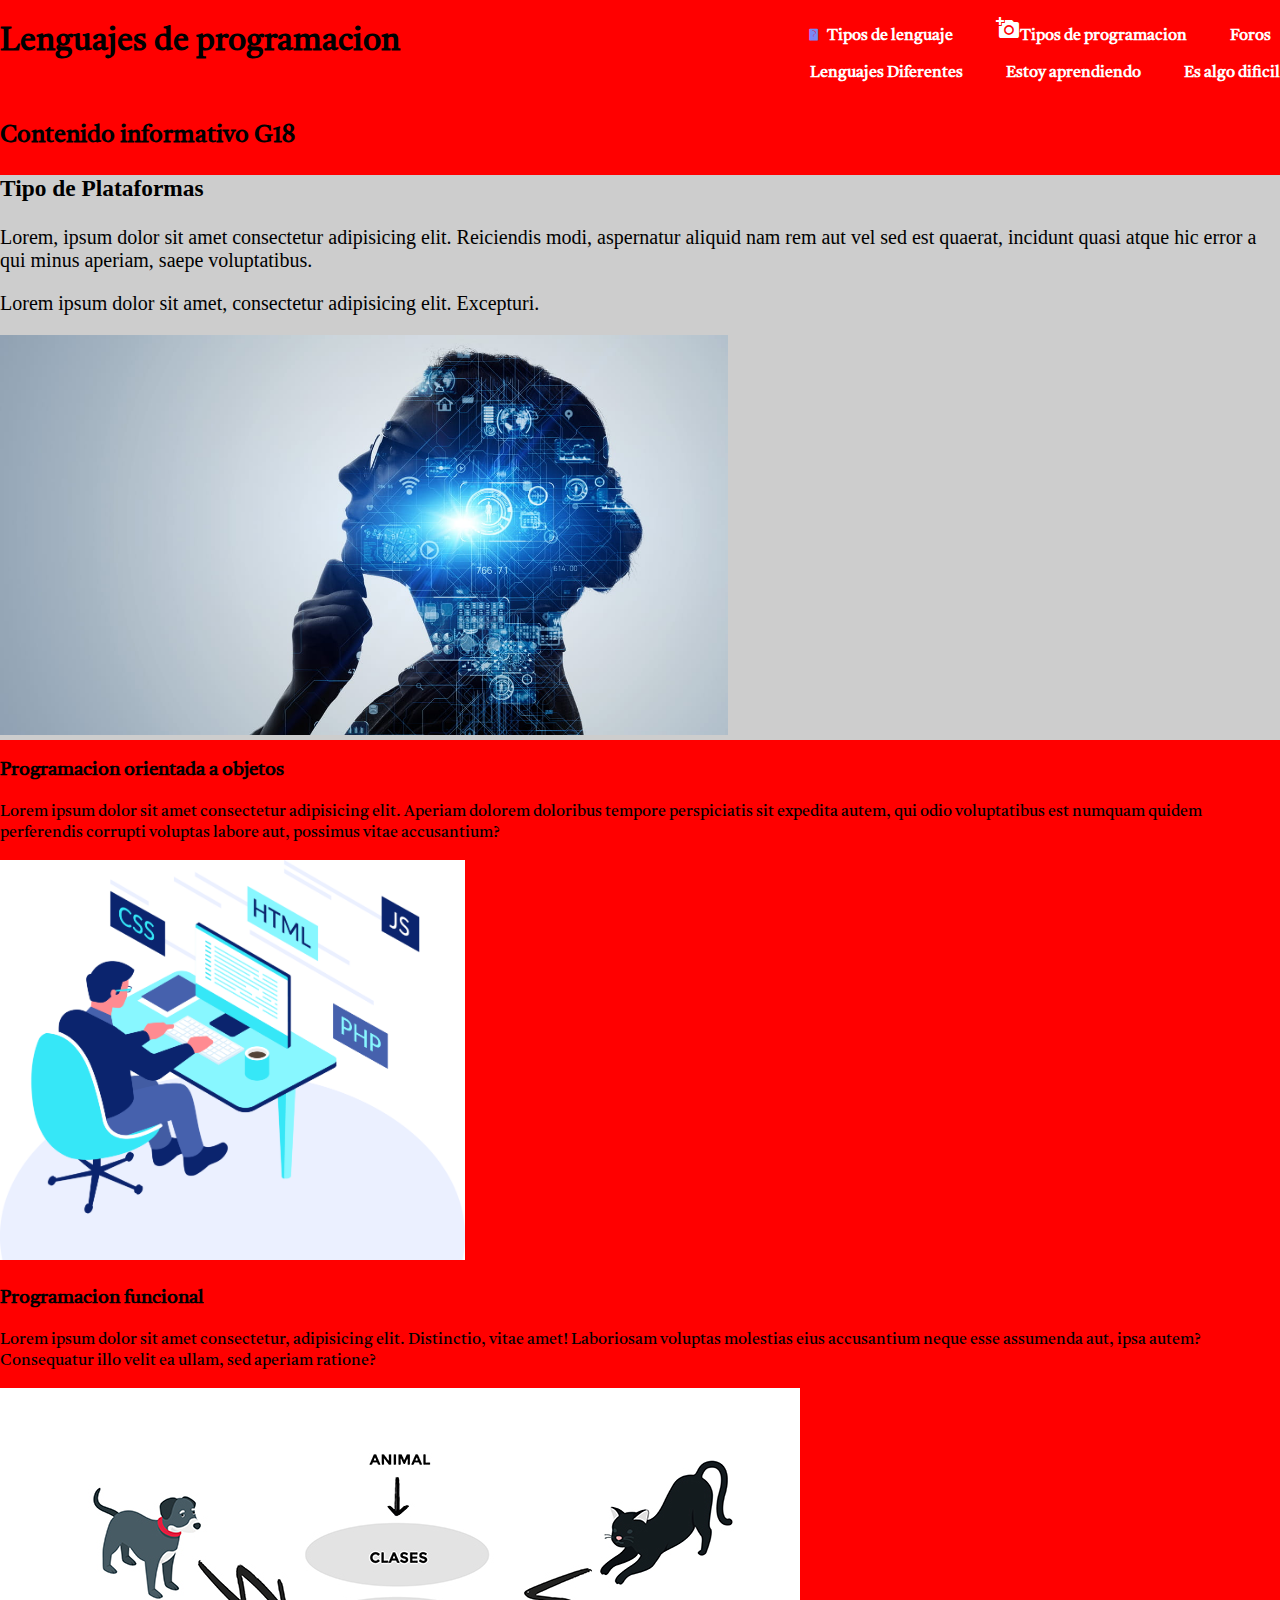
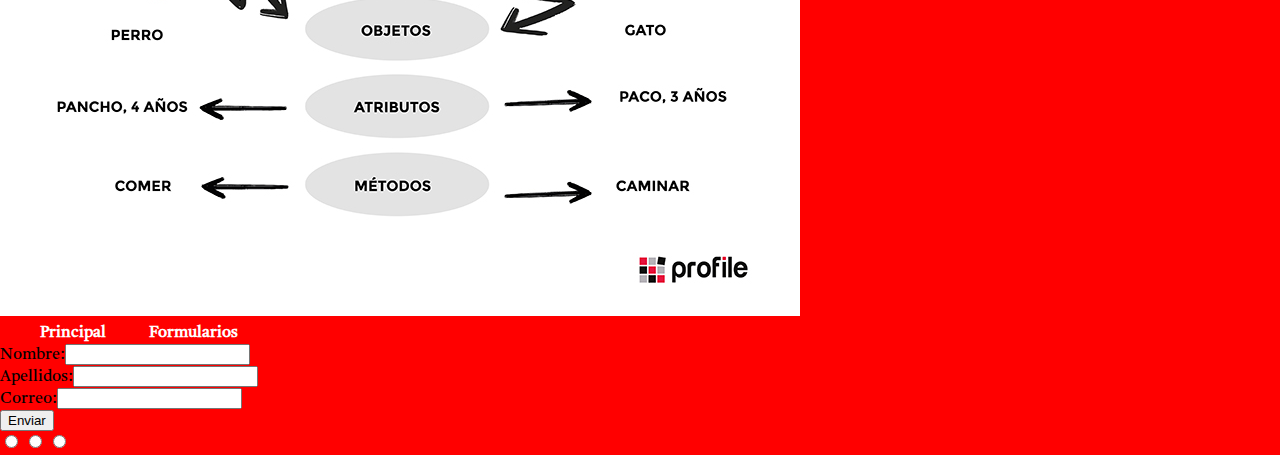
<file: 01_intro_html/index.html>
<!DOCTYPE html> <!--indicar que trabajaremos en HTML5 -->
<html lang="es"> <!--Interpretacion del lenguaje para el navegador  -->
<head> <!--Almacenamiento de los metadatos y archivos externos(CSS,JS e Img) -->
    <meta charset="UTF-8"> <!--Caracteres aceptados de la region-->
    <meta http-equiv="X-UA-Compatible" content="IE=edge"><!--Compatibilidad de los navegadores-->
    <meta name="viewport" content="width=device-width, initial-scale=1.0"><!--La escala incial o dimensiones de la pagina-->
    <link rel="stylesheet" href="https://i.icomoon.io/public/temp/f996ad7e5a/UntitledProject/style.css">
    <link href="https://fonts.googleapis.com/icon?family=Material+Icons" rel="stylesheet">
    <link rel="stylesheet" href="css/style.css">
    <title>Document</title> <!--Texto / Titulo de la pagina-->
</head>
<body><!--Que contenga la estructura general de la pagina web-->
    <header>
        <h1>Lenguajes de programacion</h1>
        <nav>
            <ul type="square"><!--Nav interna-->
                <li><a href="#seccion1"><span class="icon-github"></span>Tipos de lenguaje</a></li>
                <li><a href="#seccion2"><i class="material-icons">add_a_photo</i>Tipos de programacion</a></li>
                <li><a href="#seccion3">Foros</a></li>
            </ul>
            <ol start="10" type="I"><!--Nav por medio de url-->
                <li><a href="https://theuselessweb.com/" target="_blank">Lenguajes Diferentes</a></li>
                <li><a href="#">Estoy aprendiendo</a></li>
                <li><a href="#">Es algo dificil</a></li>
            </ol>
        </nav>
    </header>
    <main>
        <h2>Contenido informativo G18</h2>

        <section id="seccion1">
            <h3>Tipo de Plataformas</h3>
            <p>Lorem, ipsum dolor sit amet consectetur adipisicing elit. Reiciendis modi, aspernatur aliquid nam rem aut vel sed est quaerat, incidunt quasi atque hic error a qui minus aperiam, saepe voluptatibus.</p>
            <p>Lorem ipsum dolor sit amet, consectetur adipisicing elit. Excepturi.</p>
            <img src="img/avances-en-la-tecnologia.jpg" alt="Avances en la tecnolgia" height="400px">
        </section>
        <section id="seccion2">
            <h3>Programacion orientada a objetos</h3>
            <p>Lorem ipsum dolor sit amet consectetur adipisicing elit. Aperiam dolorem doloribus tempore perspiciatis sit expedita autem, qui odio voluptatibus est numquam quidem perferendis corrupti voluptas labore aut, possimus vitae accusantium?</p>
            <img src="img/Persona-programando.png" alt="Programador" height="400px">
        </section>
        <section id="seccion3">
            <h3>Programacion funcional</h3>
            <p>Lorem ipsum dolor sit amet consectetur, adipisicing elit. Distinctio, vitae amet! Laboriosam voluptas molestias eius accusantium neque esse assumenda aut, ipsa autem? Consequatur illo velit ea ullam, sed aperiam ratione?</p>
            <img src="img/programacion_orientada_a_objetos.jpg" alt="programacion_orientada_a_objetos">
        </section>
    </main>
    <a href="#">Principal</a>
    <a href="forms.html">Formularios</a><br>
    <aside>
        <form>
            Nombre:<input type="text"><br>
            Apellidos:<input type="text"><br>
            Correo:<input type="text"><br>
            <button>Enviar</button><br>

            <input type="radio" name="usuario" id="usuario">
            <input type="radio" name="contraseña" id="contraseña">
            <input type="radio" name="edad" id="edad">
        </form>
    </aside>
    <footer>
        
    </footer>
</body>
</html>
</file>
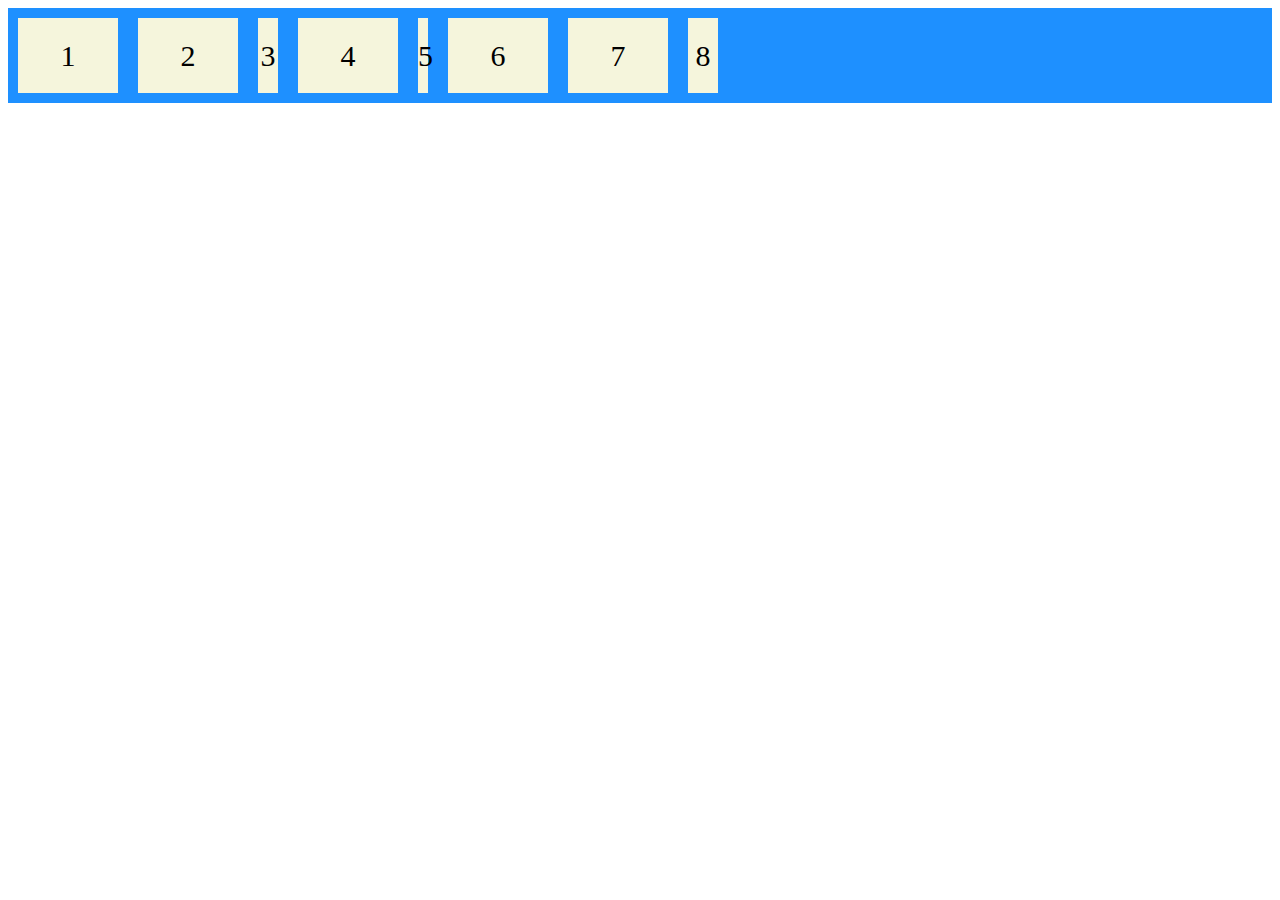
<file: 04_css_flexbox/index.html>
<!DOCTYPE html>
<html lang="en">
<head>
    <meta charset="UTF-8">
    <meta http-equiv="X-UA-Compatible" content="IE=edge">
    <meta name="viewport" content="width=device-width, initial-scale=1.0">
    <title>Css Flexbox</title>
    <style>
        .flex-container{
            display: flex;
            flex-wrap: nowrap;
            flex-direction: row;
            background-color: dodgerblue;
        }
        .flex-container div{
            background-color: beige;
            margin: 10px;
            text-align: center;
            line-height: 75px;
            width: 100px;
            font-size: 30px;
        }
    </style>
</head>
<body>
    <div class="flex-container">
        <div>1</div>
        <div>2</div>
        <div style="width: 20px;">3</div>
        <div>4</div>
        <div style="width: 10px;">5</div>
        <div>6</div>
        <div>7</div>
        <div style="width: 30px;">8</div>
    </div>
</body>
</html>
</file>
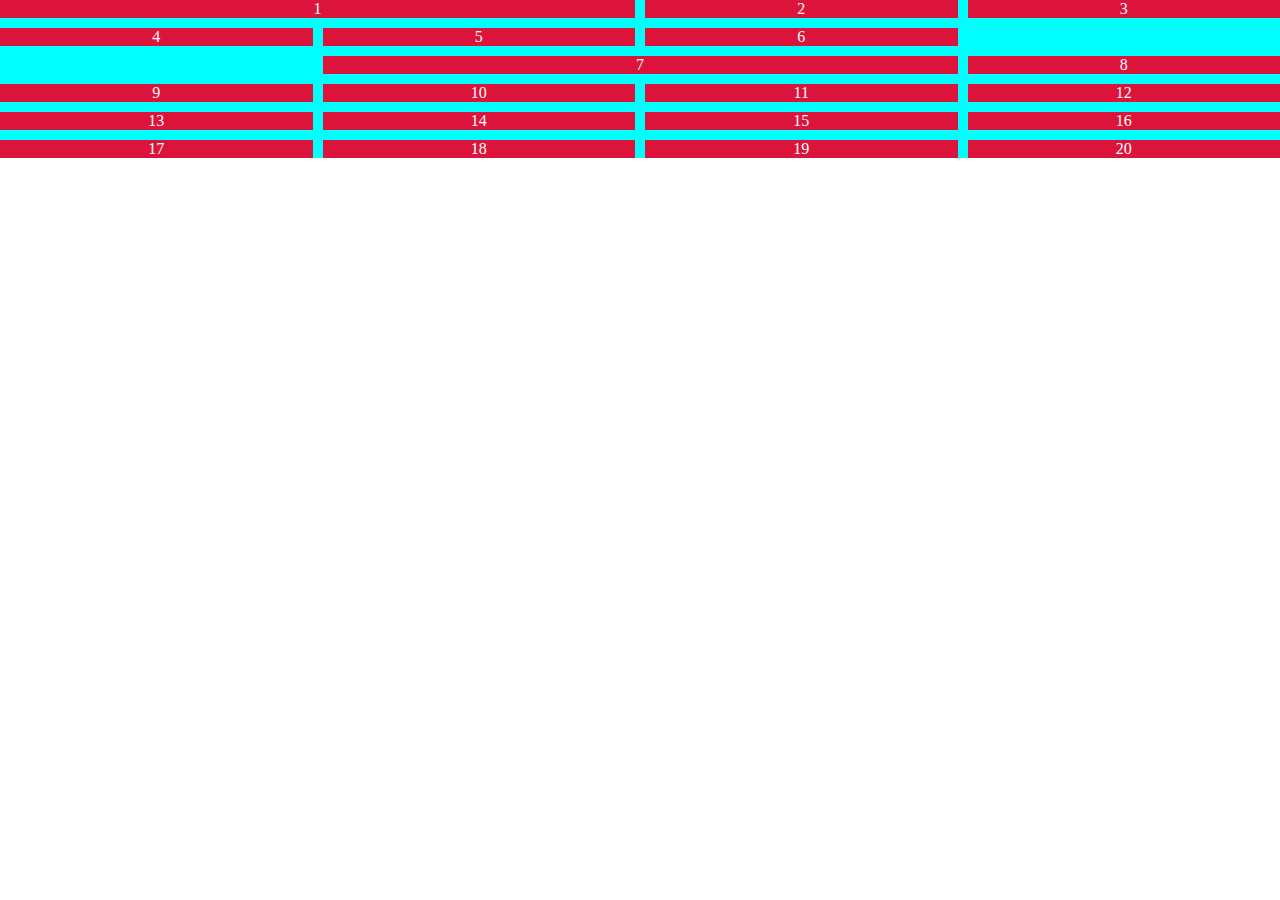
<file: 05_Grid_css/index.html>
<!DOCTYPE html>
<html lang="es">
<head>
    <meta charset="UTF-8">
    <meta http-equiv="X-UA-Compatible" content="IE=edge">
    <meta name="viewport" content="width=device-width, initial-scale=1.0">
    <title>Grid Css</title>
    <link rel="stylesheet" href="css/style.css">
</head>
<body>
    <main>
        
        <article class="item1 item3">1</article>
        <article>2</article>
        <article>3</article>
        <article>4</article>
        <article>5</article>
        <article>6</article>
        <article class="item2">7</article>
        <article>8</article>
        <article>9</article>
        <article>10</article>
        <article>11</article>
        <article>12</article>
        <article>13</article>
        <article>14</article>
        <article>15</article>
        <article>16</article>
        <article>17</article>
        <article>18</article>
        <article>19</article>
        <article>20</article>
    </main>
</body>
</html>
</file>
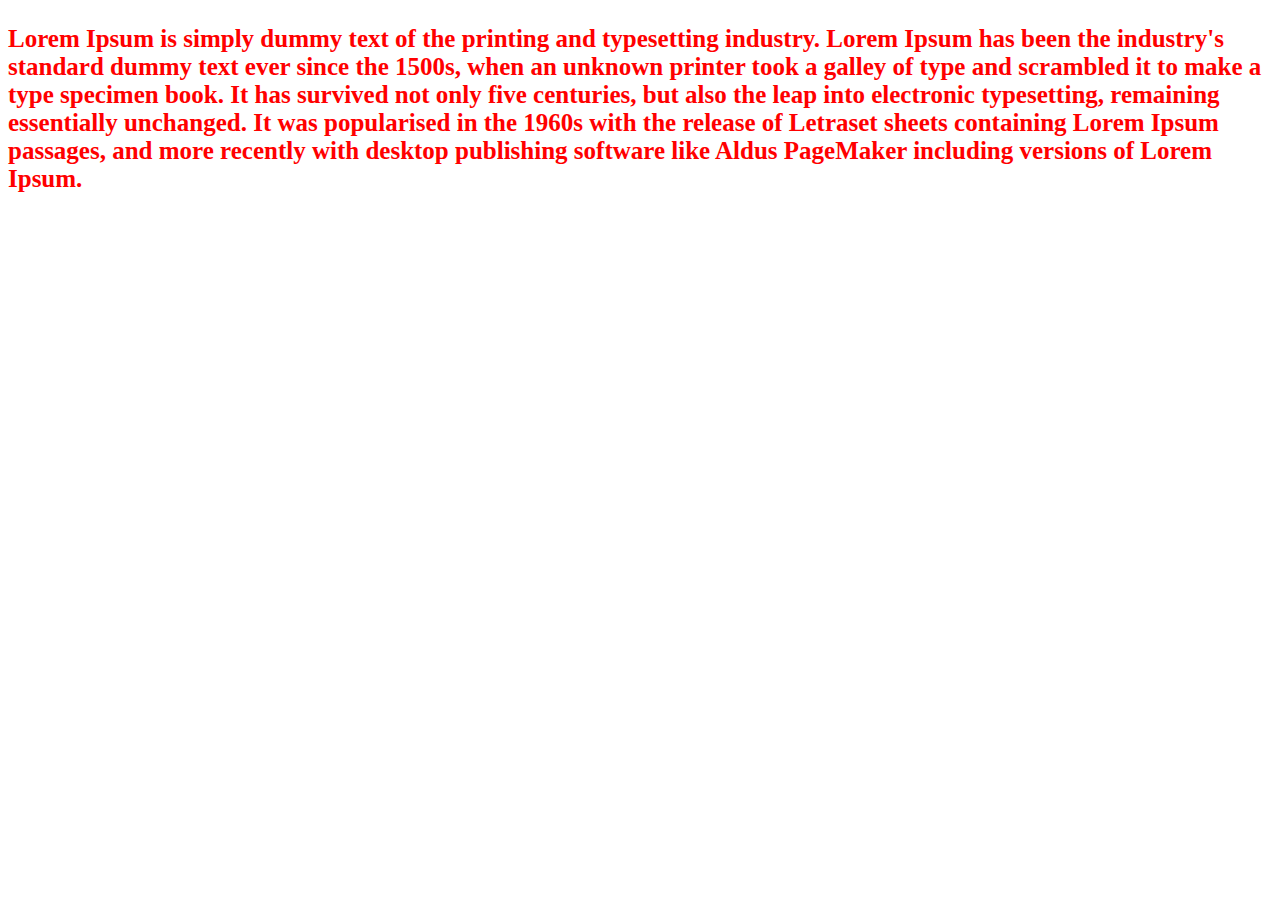
<file: 02_intro_css/02_css_basics/index.html>
<!DOCTYPE html>
<html lang="en">

<head>
    <meta charset="UTF-8">
    <meta http-equiv="X-UA-Compatible" content="IE=edge">
    <meta name="viewport" content="width=device-width, initial-scale=1.0">
    <title>CSS Class</title>
</head>

<!-- *** CSS Externo *** -->
<link rel="stylesheet" href="css/index.css">
<!-- *** CSS Externo *** -->

<!-- ***CSS Incrustado **** -->
 <style>
    p {
        font-size:20px;
        font-weight: bold;
        color: cadetblue;
    }
</style> 
<!-- ***CSS Incrustado **** -->

<body>

    <div>
        <!-- *** CSS en linea *** -->
        <p style="color:red; font-size:25px;">
            Lorem Ipsum is simply dummy text of the printing and typesetting industry.
            Lorem Ipsum has been the industry's standard dummy text ever since the 1500s,
            when an unknown printer took a galley of type and scrambled it to make a type specimen book.
            It has survived not only five centuries, but also the leap into electronic typesetting,
            remaining essentially unchanged. It was popularised in the 1960s with the release of Letraset sheets
            containing Lorem Ipsum passages, and more recently with desktop publishing software like
            Aldus PageMaker including versions of Lorem Ipsum.
        </p>
    </div>
</body>

</html>
</file>
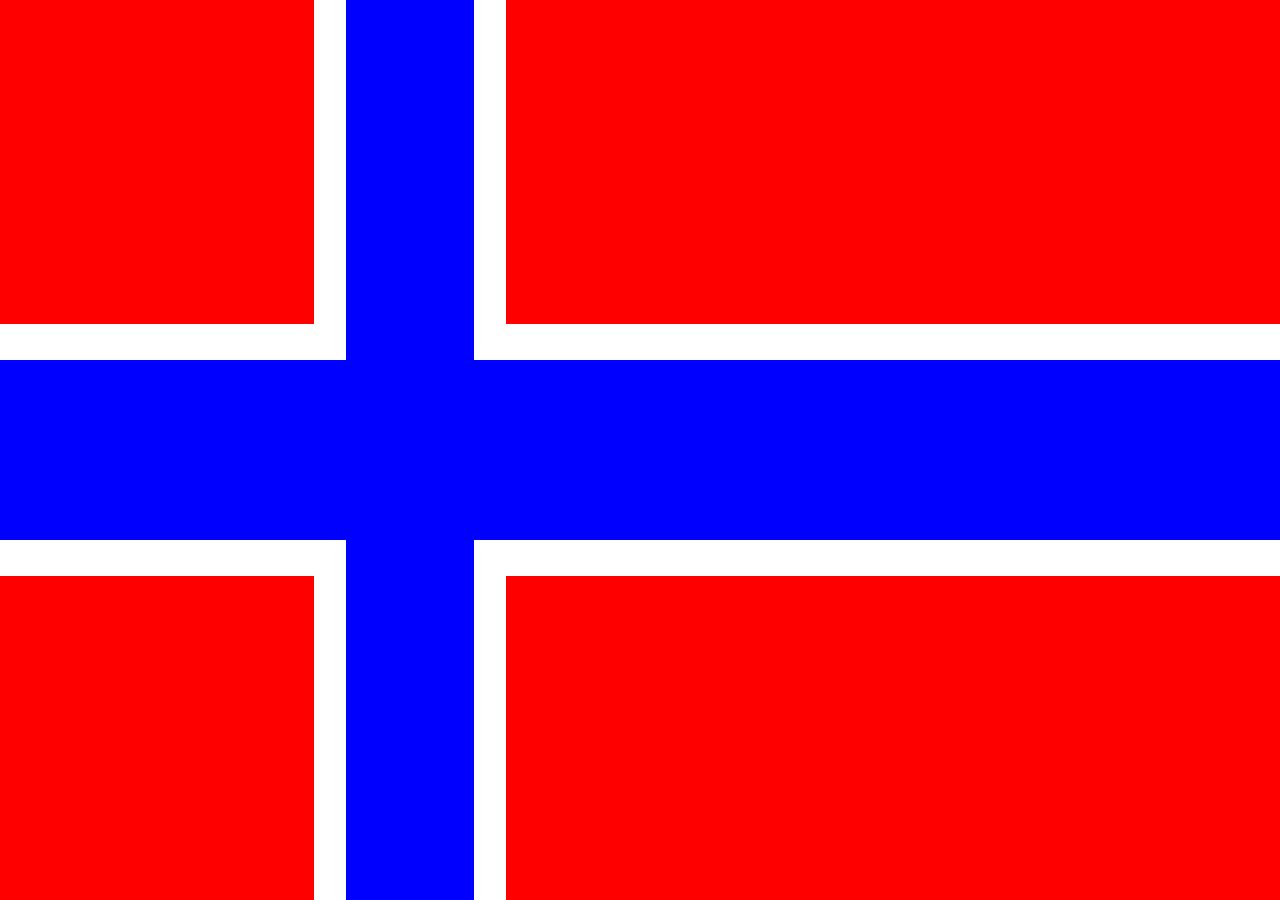
<file: 04_css_flexbox/Ejercicio bandera/index.html>
<!DOCTYPE html>
<html lang="es">
<head>
    <meta charset="UTF-8">
    <meta http-equiv="X-UA-Compatible" content="IE=edge">
    <meta name="viewport" content="width=device-width, initial-scale=1.0">
    <title>Bandera</title>
    <link rel="stylesheet" href="index.css">

</head>
<body>
    <div class="padre">
        <div class="izquierda">
            <div class="arriba">
                <div class="rojo"></div>
            </div>
            <div class="abajo">
                    <div class="rojo"></div>
            </div>
        </div>
        <div class="derecha">
            <div class="arriba2">
                    <div class="rojo2"></div>
            </div>
            <div class="abajo2">
                    <div class="rojo2"></div>
            </div>
        </div>
    </div>
</body>
</html>
</file>
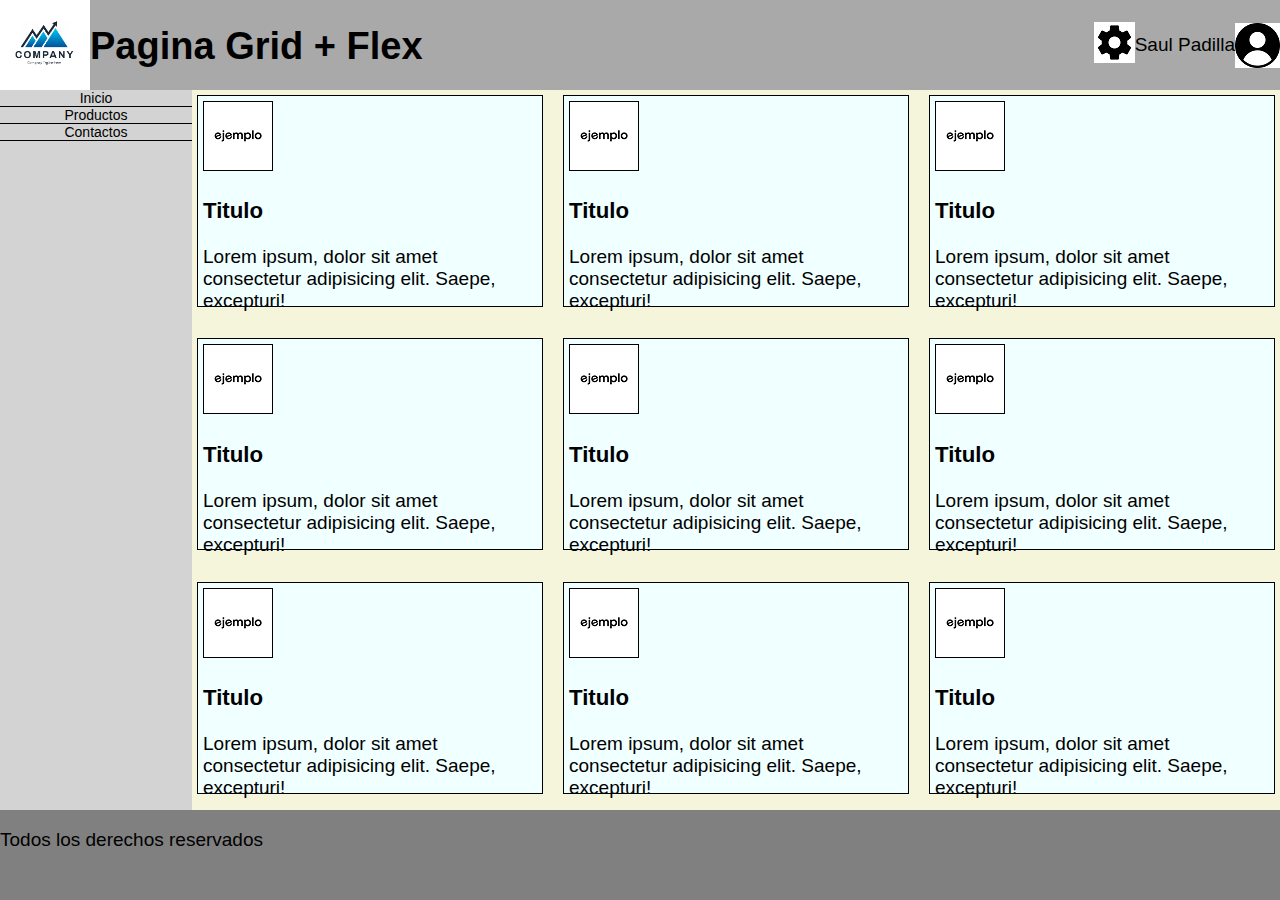
<file: 05_Grid_css/5_1_grid_pag/index.html>
<!DOCTYPE html>
<html lang="es">
<head>
    <meta charset="UTF-8">
    <meta http-equiv="X-UA-Compatible" content="IE=edge">
    <meta name="viewport" content="width=device-width, initial-scale=1.0">
    <title>Venta de articulos</title>
    <link rel="stylesheet" href="css/style.css">
</head>
<body>
    <header>
        <div>
            <img src="img/logo.jpg" alt="logo">
            <h1>Pagina Grid + Flex</h1>
        </div>
        <nav>
            <a href="#"><img src="img/ajustes.png" alt="ajustes"></a>
            <span>Saul Padilla</span>
            <img src="img/usuario.png" alt="usuario">
        </nav>
    </header>
    <main>
        <aside>
            <nav>
                <a href="#">Inicio</a>
                <a href="#">Productos</a>
                <a href="#">Contactos</a>
            </nav>
        </aside>
        <section>
            <article>
                <img src="img/download.png" alt="">
                <h3>Titulo</h3>
                <p>Lorem ipsum, dolor sit amet consectetur adipisicing elit. Saepe, excepturi!</p>
            </article>
            <article>
                <img src="img/download.png" alt="">
                <h3>Titulo</h3>
                <p>Lorem ipsum, dolor sit amet consectetur adipisicing elit. Saepe, excepturi!</p>
            </article>
            <article>
                <img src="img/download.png" alt="">
                <h3>Titulo</h3>
                <p>Lorem ipsum, dolor sit amet consectetur adipisicing elit. Saepe, excepturi!</p>
            </article>
            <article>
                <img src="img/download.png" alt="">
                <h3>Titulo</h3>
                <p>Lorem ipsum, dolor sit amet consectetur adipisicing elit. Saepe, excepturi!</p>
            </article>
            <article>
                <img src="img/download.png" alt="">
                <h3>Titulo</h3>
                <p>Lorem ipsum, dolor sit amet consectetur adipisicing elit. Saepe, excepturi!</p>
            </article>
            <article>
                <img src="img/download.png" alt="">
                <h3>Titulo</h3>
                <p>Lorem ipsum, dolor sit amet consectetur adipisicing elit. Saepe, excepturi!</p>
            </article>
            <article>
                <img src="img/download.png" alt="">
                <h3>Titulo</h3>
                <p>Lorem ipsum, dolor sit amet consectetur adipisicing elit. Saepe, excepturi!</p>
            </article>
            <article>
                <img src="img/download.png" alt="">
                <h3>Titulo</h3>
                <p>Lorem ipsum, dolor sit amet consectetur adipisicing elit. Saepe, excepturi!</p>
            </article>
            <article>
                <img src="img/download.png" alt="">
                <h3>Titulo</h3>
                <p>Lorem ipsum, dolor sit amet consectetur adipisicing elit. Saepe, excepturi!</p>
            </article>
        </section>
    </main>
    <footer>
        <p>Todos los derechos reservados</p>
    </footer>
</body>
</html>
</file>
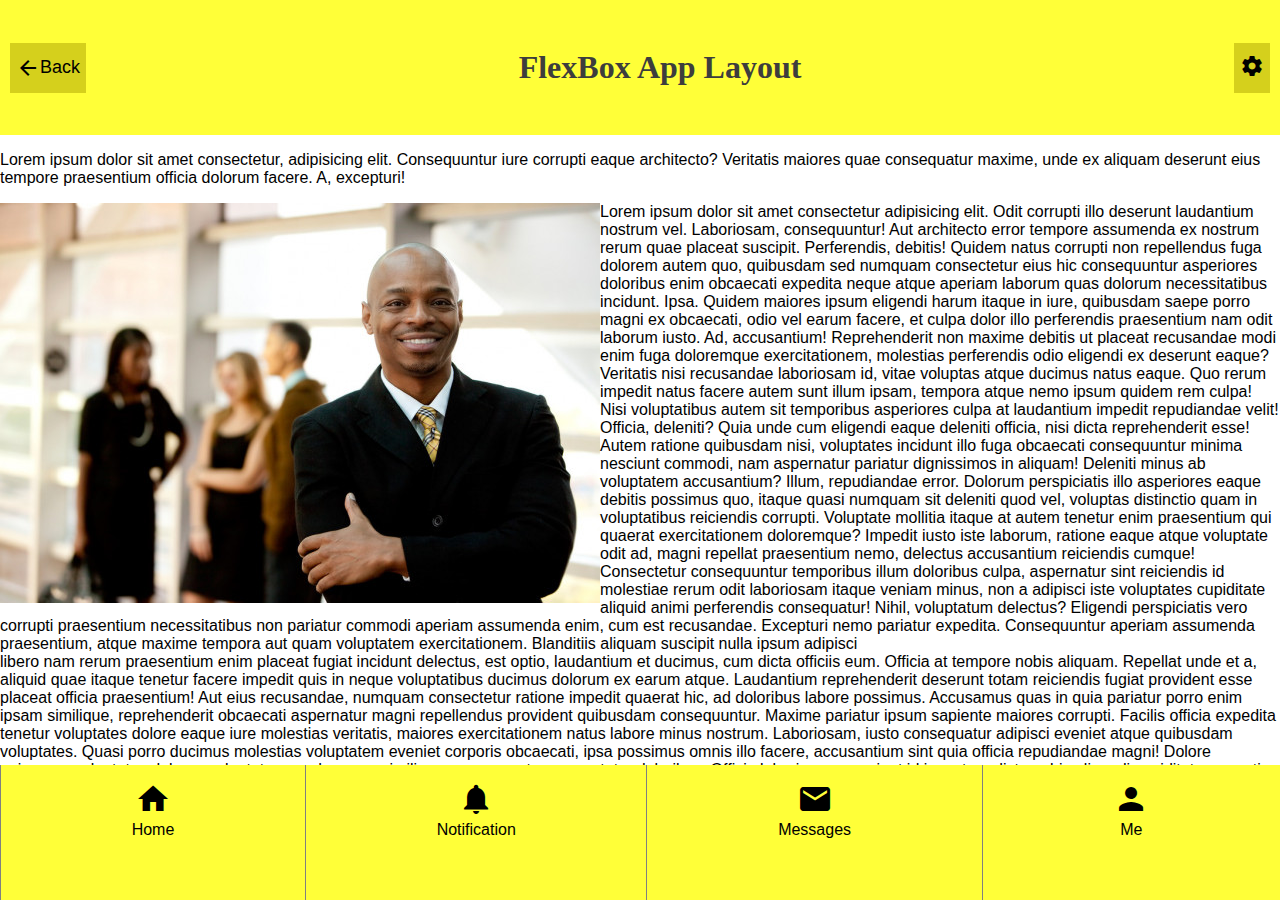
<file: 05_Grid_css/5_2_Ejercicios/Ejercicio 2/index.html>
<!DOCTYPE html>
<html lang="es">
<head>
    <meta charset="UTF-8">
    <meta http-equiv="X-UA-Compatible" content="IE=edge">
    <meta name="viewport" content="width=device-width, initial-scale=1.0">
    <link rel="stylesheet" href="style.css">
    <link rel="stylesheet" href="https://fonts.googleapis.com/icon?family=Material+Icons">
    <title>Ejercicio 2</title>
</head>
<body>
    <header>
        <button id="b1">
            <i class="material-icons md-18">arrow_back</i>
            Back</button>
        <h1>FlexBox App Layout</h1>
        <button id="b2"><i class="material-icons">settings</i></button>
    </header>

    <main>
        <p>Lorem ipsum dolor sit amet consectetur, adipisicing elit. Consequuntur iure corrupti eaque architecto? Veritatis maiores quae consequatur maxime, unde ex aliquam deserunt eius tempore praesentium officia dolorum facere. A, excepturi!</p>
        <img src="img/persona.png" alt="Persona"> 
        <p>Lorem ipsum dolor sit amet consectetur adipisicing elit. Odit corrupti illo deserunt laudantium nostrum vel. Laboriosam, consequuntur! Aut architecto error tempore assumenda ex nostrum rerum quae placeat suscipit. Perferendis, debitis!
        Quidem natus corrupti non repellendus fuga dolorem autem quo, quibusdam sed numquam consectetur eius hic consequuntur asperiores doloribus enim obcaecati expedita neque atque aperiam laborum quas dolorum necessitatibus incidunt. Ipsa.
        Quidem maiores ipsum eligendi harum itaque in iure, quibusdam saepe porro magni ex obcaecati, odio vel earum facere, et culpa dolor illo perferendis praesentium nam odit laborum iusto. Ad, accusantium!
        Reprehenderit non maxime debitis ut placeat recusandae modi enim fuga doloremque exercitationem, molestias perferendis odio eligendi ex deserunt eaque? Veritatis nisi recusandae laboriosam id, vitae voluptas atque ducimus natus eaque.
        Quo rerum impedit natus facere autem sunt illum ipsam, tempora atque nemo ipsum quidem rem culpa! Nisi voluptatibus autem sit temporibus asperiores culpa at laudantium impedit repudiandae velit! Officia, deleniti?
        Quia unde cum eligendi eaque deleniti officia, nisi dicta reprehenderit esse! Autem ratione quibusdam nisi, voluptates incidunt illo fuga obcaecati consequuntur minima nesciunt commodi, nam aspernatur pariatur dignissimos in aliquam!
        Deleniti minus ab voluptatem accusantium? Illum, repudiandae error. Dolorum perspiciatis illo asperiores eaque debitis possimus quo, itaque quasi numquam sit deleniti quod vel, voluptas distinctio quam in voluptatibus reiciendis corrupti.
        Voluptate mollitia itaque at autem tenetur enim praesentium qui quaerat exercitationem doloremque? Impedit iusto iste laborum, ratione eaque atque voluptate odit ad, magni repellat praesentium nemo, delectus accusantium reiciendis cumque!
        Consectetur consequuntur temporibus illum doloribus culpa, aspernatur sint reiciendis id molestiae rerum odit laboriosam itaque veniam minus, non a adipisci iste voluptates cupiditate aliquid animi perferendis consequatur! Nihil, voluptatum delectus?
        Eligendi perspiciatis vero corrupti praesentium necessitatibus non pariatur commodi aperiam assumenda enim, cum est recusandae. Excepturi nemo pariatur expedita. Consequuntur aperiam assumenda praesentium, atque maxime tempora aut quam voluptatem exercitationem.
        Blanditiis aliquam suscipit nulla ipsum adipisci <br> libero nam rerum praesentium enim placeat fugiat incidunt delectus, est optio, laudantium et ducimus, cum dicta officiis eum. Officia at tempore nobis aliquam.
        Repellat unde et a, aliquid quae itaque tenetur facere impedit quis in neque voluptatibus ducimus dolorum ex earum atque. Laudantium reprehenderit deserunt totam reiciendis fugiat provident esse placeat officia praesentium!
        Aut eius recusandae, numquam consectetur ratione impedit quaerat hic, ad doloribus labore possimus. Accusamus quas in quia pariatur porro enim ipsam similique, reprehenderit obcaecati aspernatur magni repellendus provident quibusdam consequuntur.
        Maxime pariatur ipsum sapiente maiores corrupti. Facilis officia expedita tenetur voluptates dolore eaque iure molestias veritatis, maiores exercitationem natus labore minus nostrum. Laboriosam, iusto consequatur adipisci eveniet atque quibusdam voluptates.
        Quasi porro ducimus molestias voluptatem eveniet corporis obcaecati, ipsa possimus omnis illo facere, accusantium sint quia officia repudiandae magni! Dolore quisquam voluptates dolores voluptatem, unde rerum similique consequuntur consectetur doloribus.
        Officia laboriosam nesciunt id inventore dicta nobis eligendi cupiditate corrupti deserunt ex culpa distinctio quaerat molestiae, perferendis porro laudantium repudiandae accusamus quibusdam consectetur sapiente. Nobis facere dicta dignissimos saepe consequuntur.
        Inventore est laboriosam maiores voluptate nobis, pariatur dolor illum sint ducimus. Magni fugit ea magnam? Id necessitatibus animi illo officiis illum, cupiditate sed reiciendis asperiores soluta explicabo corrupti temporibus nam!
        Inventore neque ducimus accusamus praesentium dolorem et eos obcaecati optio cum nostrum debitis provident vel, officiis nulla commodi temporibus nihil? Aliquam debitis accusamus similique ducimus autem quis! Commodi, odit fugiat?
        Delectus repellat ducimus, cupiditate voluptate iusto voluptatem eaque rerum, eveniet, accusamus possimus facilis distinctio. Laboriosam, corporis. Distinctio, esse unde recusandae facere omnis magni deserunt aspernatur amet, minus tenetur molestiae et!
        Nostrum nam nihil velit nisi hic, iusto fugit nemo odit molestias incidunt. Nulla omnis id quas fuga voluptatum corrupti ratione, laudantium totam laborum voluptatibus placeat eos repudiandae amet sint non.
?</p>
    </main>


    <footer>
        <a href="#"><p><i class="material-icons md-36">home</i><br> Home</p> </a>
       <a href="#"><p><i class="material-icons md-36">notifications</i><br>Notification</p> </a>
        <a href="#"><p><i class="material-icons md-36">mail</i><br>Messages</p> </a>
        <a href="#"><p><i class="material-icons md-36">person</i><br>Me</p> </a>
    </footer>
</body>

</html>
</file>
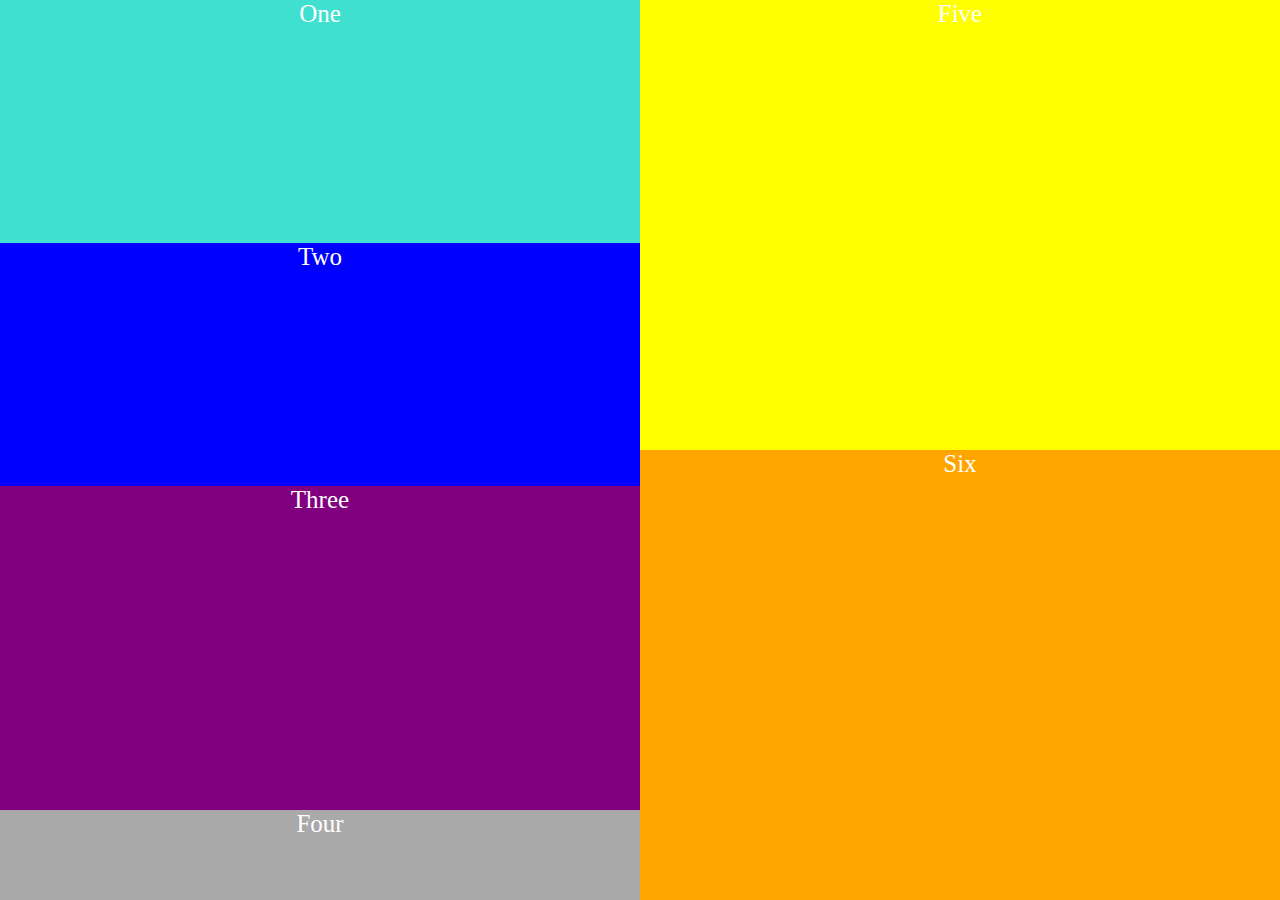
<file: 05_Grid_css/5_2_Ejercicios/Ejercicio1/index.html>
<!DOCTYPE html>
<html lang="es">
<head>
    <meta charset="UTF-8">
    <meta http-equiv="X-UA-Compatible" content="IE=edge">
    <meta name="viewport" content="width=device-width, initial-scale=1.0">
    <title>Ejercicio 1</title>
    <link rel="stylesheet" href="css/style.css">
</head>
<body>
<div class="padre">
    <div class="izquierda">
        <div class="d1">One</div>
        <div class="d2">Two</div>
        <div class="d3">Three</div>
        <div class="d4">Four</div>

    </div>
    <div class="derecha">
        <div class="d5">Five</div>
        <div class="d6">Six</div>
    </div>
</div>
</body>
</html>
</file>
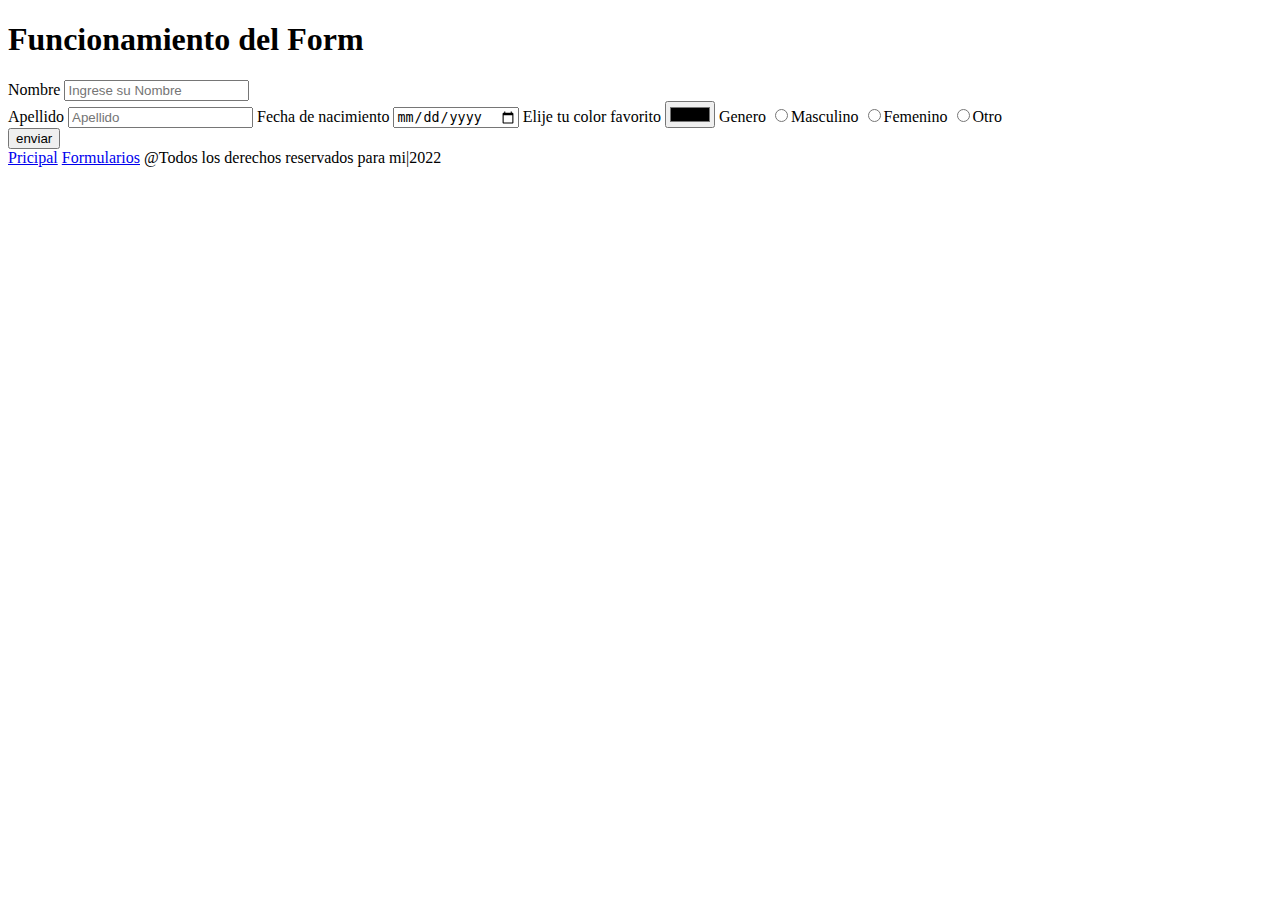
<file: 01_intro_html/forms.html>
<!DOCTYPE html>
<html lang="es">
<head>
    <meta charset="UTF-8">
    <meta http-equiv="X-UA-Compatible" content="IE=edge">
    <meta name="viewport" content="width=device-width, initial-scale=1.0">
    <title>Formulario</title>
</head>
<!--Ejemplo -->
<body>
    <main>
        <h1>Funcionamiento del Form</h1>
    <form >
        <label for="name">Nombre</label>
        <input type="text" id="name" name="name" placeholder="Ingrese su Nombre"><br>
        <label for="apellido">Apellido</label>
        <input type="text" id="apellido" name="apellido" placeholder="Apellido">
        <label for="fecha">Fecha de nacimiento</label>
        <input type="date"  name="fecha">
        <label for="color">Elije tu color favorito</label>
        <input type="color" name="color">
        <label for="genero">Genero</label>
        <input type="radio" name="genero">Masculino
        <input type="radio" name="genero">Femenino
        <input type="radio" name="genero">Otro
        <br>
        <input type="submit" value="enviar">
    </form>
    </main>
    <footer>
        <a href="index.html">Pricipal</a>
        <a href="#">Formularios</a>
        @Todos los derechos reservados para mi|2022
    </footer>
</body>
</html>
</file>
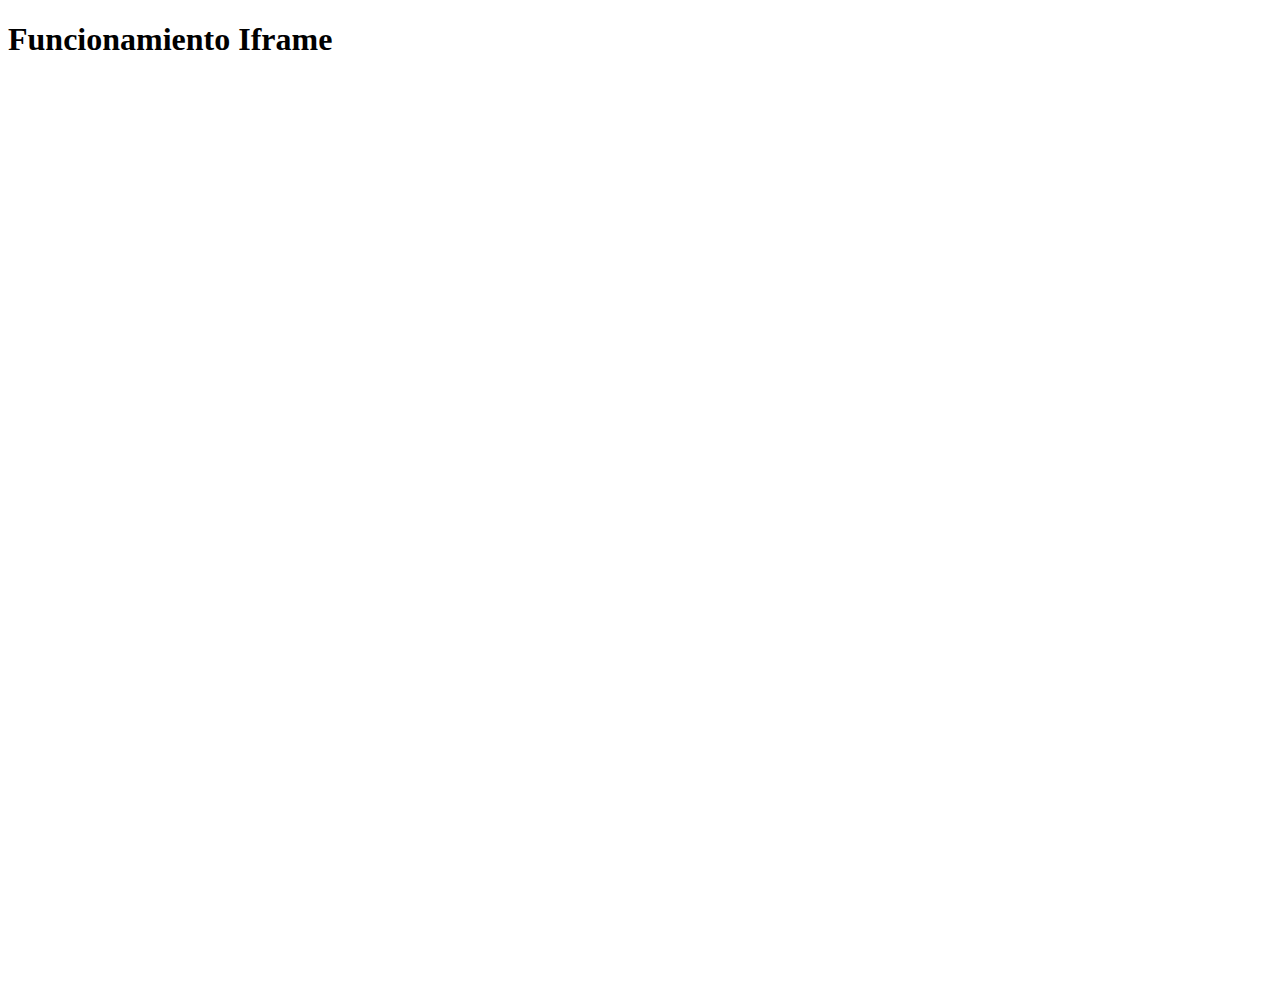
<file: 01_intro_html/iframe.html>
<!DOCTYPE html>
<html lang="es">
<head>
    <meta charset="UTF-8">
    <meta http-equiv="X-UA-Compatible" content="IE=edge">
    <meta name="viewport" content="width=device-width, initial-scale=1.0">
    <title>Ejemplo etiqueta Iframe</title>
</head>
<body>
    <header>
        <h1>Funcionamiento Iframe</h1>
    </header>
    <main>
        <iframe src="https://manitas.netlify.app/#/login" frameborder="0" width="500px" height="400px"></iframe>
        <br>
        <br>
        <br>
        <iframe src="https://www.google.com/maps/embed?pb=!1m14!1m12!1m3!1d18278.602518552558!2d-96.69568791044931!3d17.025725154465814!2m3!1f0!2f0!3f0!3m2!1i1024!2i768!4f13.1!5e0!3m2!1ses-419!2smx!4v1654734147969!5m2!1ses-419!2smx" width="600" height="450" style="border:0;" allowfullscreen="" loading="lazy" referrerpolicy="no-referrer-when-downgrade"></iframe>
    </main>
    
</body>
</html>
</file>
<file: 01_intro_html/css/style.css>
@import url('https://fonts.googleapis.com/css2?family=Tiro+Devanagari+Marathi:ital@1&display=swap');

body{
    margin: 0;
    padding: 0;
    background: red;
    font-family: 'Tiro Devanagari Marathi', serif;
}

header{
    display: flex;
    justify-content: space-between;
}

/* inline vs block */
nav li{
    display: inline;
    list-style-type: none;
}

a{
    margin-left: 40px;
    text-decoration: none;
    color: #fff;
    font-weight: 600;
}

.icon-github:before {
    content: "\e900";
    color: #7988F7;
    margin-right: 10px;
  }

#seccion1{
    background: #cdcdcd;
    font-family: 'Times New Roman', serif;
    font-size: 20px;
}
</file>
<file: 05_Grid_css/css/style.css>
body{
    margin: 0px;
}

main{
background-color: aqua;
display: grid;
column-gap: 10px;
row-gap: 10px;
grid-template-columns: auto auto auto auto;
}

article{
    background-color: crimson;
    color: #fff;
    text-align: center;
}

.item1{
    grid-column-start: 1;
    grid-column-end: 3;
}

.item2{
    grid-column-start: 2;
    grid-column-end: 4;
}

.item3{
    grid-column-start: 1;
    grid-column-end: 3;
}
</file>
<file: 02_intro_css/02_css_basics/css/index.css>
p{
    font-size:25px;
    color: cornflowerblue;
    font-weight:600; 
}
</file>
<file: 04_css_flexbox/Ejercicio bandera/index.css>
body{
    margin: 0px;
    padding: 0px;
}
.padre{
    width: 100vw;
    height: 100vh;
    display: flex;
}

.izquierda{
    width: 30%;
    height: 100%;
    display: flex;
    flex-direction: column;
    justify-content: space-between;
    background: blue;
}

.derecha{    
    width: 70%;
    height: 100%;
    display: flex;
    flex-direction: column;
    justify-content: space-between;
    align-items: flex-end;
    background: blue;

}

.arriba{

    width: 90%;
    height: 40%;
    background: white;
}

.abajo{
    width: 90%;
    height: 40%;
    display: flex;
    align-items: flex-end;
    background: white;
}

.arriba2{
    width: 90%;
    height: 40%;
    display: flex;
    justify-content: flex-end;
    background: white;
}

.abajo2  {
    width: 90%;
    height: 40%;
    display: flex;
    align-items: flex-end;
    justify-content: flex-end;
    background: white;
}


.rojo{
    width: 91%;
    height: 90%;
    background: red;
}

.rojo2{
    width: 96%;
    height: 90%;
    background: red;
}
</file>
<file: 05_Grid_css/5_1_grid_pag/css/style.css>
body{
    font-family: Arial, Helvetica, sans-serif;
    font-size: 19px;
    margin: 0px;
    padding: 0px;
}

header{
    display: flex;
    flex-direction: row;
    background-color: darkgray;
    height: 10vh;
    justify-content: space-between;
    width: 100%;
}

header div{
    display: flex;
    flex-direction: row;
}

header nav{
    align-items: center;
    display: flex;
    flex-direction: row;
    height: 100%;
}

header nav img{
image-resolution: 50px 50px;
}


header nav a{
    color: black;
    font-size: 20px;
    text-decoration: none;
}

main{
    background-color: beige;
    display: flex;
    flex-direction: row;
    width: 100%;
    height: 80vh;
}

aside{
    height: 80vh;
    width: 15%;
    background-color: lightgrey;
}

aside nav{
    display: flex;
    flex-direction: column;
}

aside nav a{
    border-bottom: 1px #000 solid;
    color: #000;
    font-size: 14px;
    text-align: center;
    text-decoration: none;
}

footer{
display: flex;
flex-direction: row;
background-color: gray;
height: 10vh;
width: 100%;

}
section{
    display: grid;
    grid-template-columns: 1fr 1fr 1fr;
    grid-template-rows: 1fr 1fr 1fr;
    gap: 10px 10px;
    grid-template-areas: 
        ". . ."
        ". . ."
        ". . .";
        height: 80vh;
        width: 85%;
        overflow-y: scroll;
}

section article{
    background-color: azure;
    margin: 5px;
    padding: 5px;
    height: 200px;
    border: 1px solid;
    border-color: #000;
}

section article img{
    border: 1px solid;
    border-color: #000;
}

@media only screen and (max-width: 600px) {

    section{
        display: flex;
        flex-direction: column;
    }
    
}
</file>
<file: 05_Grid_css/5_2_Ejercicios/Ejercicio 2/style.css>
body{
    margin: 0px;
    padding: 0px;
}

header{
    background-color: rgba(255, 255, 0, 0.781);
    height: 15vh;
    display: flex;
    justify-content: space-between;
    align-items: center;
}

footer{
    background-color: rgba(255, 255, 0, 0.781);
    height: 15vh;
    
    display: flex;
    
}

main{
    overflow-y: scroll;
    font-family: Arial, Helvetica, sans-serif;
height: 70vh;
}

h1{
    color: rgb(61, 61, 61);

}

#b1{
background-color: rgba(170, 159, 0, 0.493);
margin: 10px;
height: 50px;
border: 0px;
font-size: large;
display: flex;
align-items: center;
}

#b2{
    background-color: rgba(170, 159, 0, 0.493);
margin: 10px;
height: 50px;
border: 0px;
}


main img{
float: left;
}
.material-icons.md-36 { font-size: 36px; }

footer a{
    display: flex;
    flex-direction: column;
    font-family: Arial, Helvetica, sans-serif;
    flex-grow: 1;
    border-left: 1px grey solid;
    text-align: center;
    align-items: center;
    justify-items: center;
    text-decoration: none;
    color: black;

}
</file>
<file: 05_Grid_css/5_2_Ejercicios/Ejercicio1/css/style.css>
body{
    margin: 0px;
    padding: 0px;
}

div{
    text-align: center;
    color: white;
    font-size: 25px;
}

.padre{
    display: flex;
    width: 100vw;
    height: 100vh;
}

.izquierda{
display: flex;
flex-direction:column;
height: 100vh;
width: 50vw;
}

.derecha{
    display: flex;
    flex-direction:column;
    height: 100%;
    width: 50%;
}

.d1{
   height: 27%;
   background: turquoise;
}
.d2{
    height: 27%;
    background-color: blue;
}
.d3{
    height: 36%;
    background-color: purple;
}
.d4{
    height: 10%;
    background-color: darkgray;
}
.d5{
    height: 50%;
    background-color: yellow;
}
.d6{
    height: 50%;
    background-color: orange;
}
</file>
